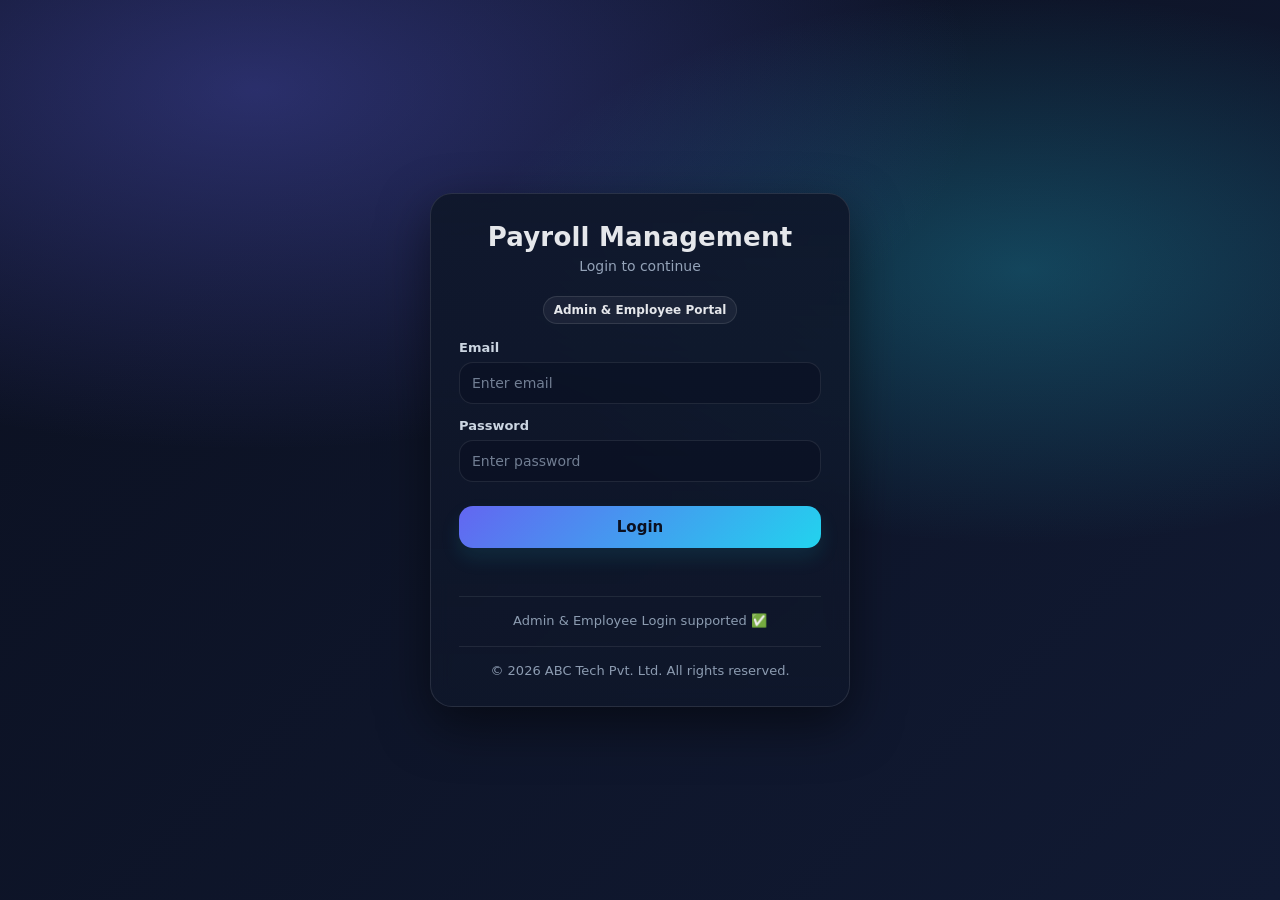
<file: docs/add_employee.html>
<!DOCTYPE html>
<html lang="en">
<head>
  <meta charset="UTF-8" />
  <meta name="viewport" content="width=device-width, initial-scale=1.0" />
  <title>Add Employee</title>
  <link rel="stylesheet" href="css/style.css" />
  <link rel="icon" type="image/png" href="assets/favicon.png">
</head>

<body>
  <div class="container" style="max-width: 900px;">
    <div class="card">
      <h1 class="title">➕ Add Employee</h1>
      <p class="subtitle">Admin only</p>

      <form id="empForm" class="form" style="margin-top:14px;">
        <div class="form-group">
          <label>Employee Code</label>
          <input id="emp_code" placeholder="EMP002" required />
        </div>

        <div class="form-group">
          <label>Full Name</label>
          <input id="full_name" placeholder="Employee name" required />
        </div>

        <div class="form-group">
          <label>Email</label>
          <input type="email" id="email" placeholder="employee@gmail.com" required />
        </div>

        <div class="form-group">
          <label>Phone</label>
          <input id="phone" placeholder="9876543210" />
        </div>

        <div class="form-group">
          <label>Designation</label>
          <input id="designation" placeholder="Developer" />
        </div>

        <div class="form-group">
          <label>Department</label>
          <input id="department" placeholder="IT" />
        </div>

        <div class="form-group">
          <label>Basic Salary</label>
          <input type="number" id="basic_salary" placeholder="30000" required />
        </div>

        <div class="form-group">
          <label>Joining Date</label>
          <input type="date" id="joining_date" />
        </div>

        <button class="btn" type="submit">Add Employee</button>
        <p id="msg" class="msg"></p>
      </form>

      <div style="display:flex; gap:10px; margin-top:14px;">
        <a class="btn" href="admin_dashboard.html" style="text-decoration:none; text-align:center;">⬅ Back</a>
      </div>
    </div>
  </div>

  <script src="js/common.js"></script>
  <script>
    requireAuth("admin");

    const empForm = document.getElementById("empForm");
    const msg = document.getElementById("msg");

    empForm.addEventListener("submit", async (e) => {
      e.preventDefault();

      msg.textContent = "Saving...";
      msg.className = "msg";

      const payload = {
        emp_code: document.getElementById("emp_code").value.trim(),
        full_name: document.getElementById("full_name").value.trim(),
        email: document.getElementById("email").value.trim(),
        phone: document.getElementById("phone").value.trim() || null,
        designation: document.getElementById("designation").value.trim() || null,
        department: document.getElementById("department").value.trim() || null,
        basic_salary: Number(document.getElementById("basic_salary").value),
        joining_date: document.getElementById("joining_date").value || null
      };

      try {
        const data = await apiFetch("/employees/", {
          method: "POST",
          body: JSON.stringify(payload)
        });

        msg.textContent = "Employee added ✅ ID: " + data.id;
        msg.className = "msg success";
        empForm.reset();
      } catch (err) {
        msg.textContent = err.message;
        msg.className = "msg error";
      }
    });
  </script>
</body>
</html>
</file>
<file: docs/css/style.css>
:root{
  --bg1:#0b1020;
  --bg2:#111a33;
  --card:#0f172aee;
  --border:rgba(255,255,255,0.10);
  --text:#e5e7eb;
  --muted:#94a3b8;
  --accent:#6366f1;     /* indigo */
  --accent2:#22d3ee;    /* cyan */
  --danger:#f87171;
  --success:#4ade80;
  --input:#0b1224;
  --shadow: 0 18px 50px rgba(0,0,0,0.50);
}

*{
  margin:0;
  padding:0;
  box-sizing:border-box;
  font-family: ui-sans-serif, system-ui, -apple-system, "Segoe UI", Arial, sans-serif;
}

body{
  min-height:100vh;
  display:flex;
  align-items:center;
  justify-content:center;
  padding:24px;
  color:var(--text);
  background:
    radial-gradient(1200px 600px at 20% 10%, rgba(99,102,241,0.35), transparent 60%),
    radial-gradient(1000px 500px at 80% 30%, rgba(34,211,238,0.25), transparent 55%),
    linear-gradient(135deg, var(--bg1), var(--bg2));
}

/* wrapper */
.container{
  width:100%;
  max-width:420px;
}

/* card */
.card{
  background: linear-gradient(180deg, rgba(15,23,42,0.92), rgba(15,23,42,0.75));
  border:1px solid var(--border);
  border-radius:22px;
  padding:28px;
  box-shadow: var(--shadow);
  backdrop-filter: blur(10px);
}

.title{
  font-size:26px;
  font-weight:800;
  letter-spacing:0.2px;
  text-align:center;
}

.subtitle{
  text-align:center;
  margin-top:6px;
  margin-bottom:22px;
  color:var(--muted);
  font-size:14px;
}

/* form */
.form-group{
  margin-bottom:14px;
}

label{
  display:block;
  margin-bottom:7px;
  font-size:13px;
  font-weight:700;
  color:#cbd5e1;
}

input{
  width:100%;
  padding:12px 12px;
  border-radius:14px;
  border:1px solid rgba(255,255,255,0.09);
  background: rgba(11,18,36,0.75);
  color: var(--text);
  outline:none;
  font-size:14px;
  transition: border 0.15s ease, box-shadow 0.15s ease;
}

input::placeholder{
  color: rgba(148,163,184,0.75);
}

input:focus{
  border-color: rgba(99,102,241,0.75);
  box-shadow: 0 0 0 4px rgba(99,102,241,0.15);
}

/* button */
.btn{
  width:100%;
  padding:12px;
  border:none;
  border-radius:14px;
  color:#0b1020;
  font-size:15px;
  font-weight:800;
  cursor:pointer;
  margin-top:10px;

  background: linear-gradient(135deg, var(--accent), var(--accent2));
  box-shadow: 0 10px 20px rgba(34,211,238,0.10);
  transition: transform 0.12s ease, filter 0.12s ease;
}

.btn:hover{
  filter: brightness(1.05);
  transform: translateY(-1px);
}

.btn:active{
  transform: translateY(0px);
}

/* message */
.msg{
  margin-top:12px;
  text-align:center;
  font-size:14px;
  font-weight:700;
  min-height:18px;
}

.msg.success{ color: var(--success); }
.msg.error{ color: var(--danger); }

/* footer */
.footer-note{
  margin-top:18px;
  padding-top:16px;
  border-top:1px solid rgba(255,255,255,0.08);
  font-size:13px;
  color:rgba(148,163,184,0.95);
  text-align:center;
}

/* optional little badge style (if you want later) */
.badge{
  display:inline-block;
  padding:6px 10px;
  border-radius:999px;
  font-size:12px;
  font-weight:700;
  border:1px solid rgba(255,255,255,0.10);
  background: rgba(255,255,255,0.05);
}
.site-footer{
  margin-top: 18px;
  text-align: center;
  font-size: 12px;
  color: rgba(148,163,184,0.9);
}
</file>
